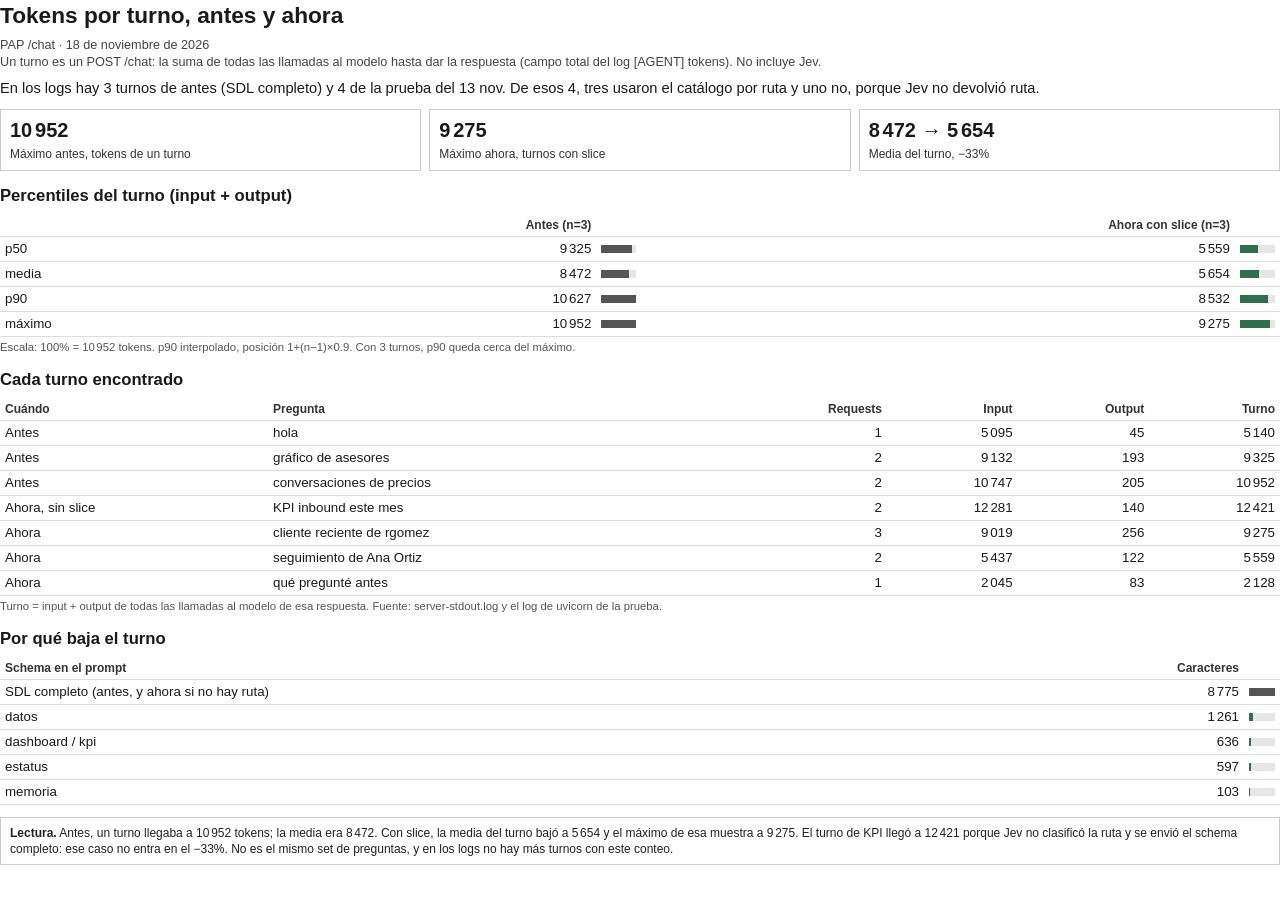
<file: documentacion/comparativa-tokens-schema-slice.html>
<!DOCTYPE html>
<html lang="es">
<head>
<meta charset="utf-8" />
<title>Comparativa de tokens por turno — schema slice</title>
<style>
  @page { size: A4; margin: 14mm 13mm; }
  * { box-sizing: border-box; }
  body { font-family: "Segoe UI", Calibri, sans-serif; color: #1a1a1a; font-size: 11pt; line-height: 1.35; margin: 0; }
  h1 { font-size: 17pt; margin: 0 0 4px; }
  h2 { font-size: 12.5pt; margin: 14px 0 6px; }
  p { margin: 6px 0; }
  .meta { color: #444; font-size: 9.5pt; margin-bottom: 8px; }
  .kpis { display: flex; gap: 8px; margin: 10px 0 2px; }
  .kpi { flex: 1; border: 1px solid #ccc; padding: 7px 9px; }
  .kpi b { display: block; font-size: 15pt; }
  .kpi span { font-size: 9pt; color: #333; }
  table { width: 100%; border-collapse: collapse; margin: 4px 0; font-size: 10pt; }
  th, td { border-bottom: 1px solid #ddd; text-align: left; padding: 3px 5px; vertical-align: middle; }
  th { font-size: 9pt; color: #333; }
  td.num, th.num { text-align: right; font-variant-numeric: tabular-nums; }
  .bar { height: 8px; background: #e6e6e6; }
  .bar > i { display: block; height: 8px; background: #2f6f4e; }
  .bar.before > i { background: #555; }
  .bar.warn > i { background: #8a5a00; }
  caption { caption-side: bottom; text-align: left; font-size: 8.5pt; color: #555; padding-top: 3px; }
  .note { font-size: 9pt; color: #222; border: 1px solid #ccc; padding: 7px 9px; margin-top: 12px; }
</style>
</head>
<body>
  <h1>Tokens por turno, antes y ahora</h1>
  <p class="meta">PAP /chat · 18 de noviembre de 2026<br>
  Un turno es un POST /chat: la suma de todas las llamadas al modelo hasta dar la respuesta (campo total del log [AGENT] tokens). No incluye Jev.</p>

  <p>En los logs hay 3 turnos de antes (SDL completo) y 4 de la prueba del 13 nov. De esos 4, tres usaron el catálogo por ruta y uno no, porque Jev no devolvió ruta.</p>

  <div class="kpis">
    <div class="kpi"><b>10 952</b><span>Máximo antes, tokens de un turno</span></div>
    <div class="kpi"><b>9 275</b><span>Máximo ahora, turnos con slice</span></div>
    <div class="kpi"><b>8 472 → 5 654</b><span>Media del turno, −33%</span></div>
  </div>

  <h2>Percentiles del turno (input + output)</h2>
  <table>
    <thead>
      <tr><th></th><th class="num">Antes (n=3)</th><th></th><th class="num">Ahora con slice (n=3)</th><th></th></tr>
    </thead>
    <tbody>
      <tr>
        <td>p50</td><td class="num">9 325</td>
        <td><div class="bar before"><i style="width:88%"></i></div></td>
        <td class="num">5 559</td>
        <td><div class="bar"><i style="width:52%"></i></div></td>
      </tr>
      <tr>
        <td>media</td><td class="num">8 472</td>
        <td><div class="bar before"><i style="width:80%"></i></div></td>
        <td class="num">5 654</td>
        <td><div class="bar"><i style="width:53%"></i></div></td>
      </tr>
      <tr>
        <td>p90</td><td class="num">10 627</td>
        <td><div class="bar before"><i style="width:100%"></i></div></td>
        <td class="num">8 532</td>
        <td><div class="bar"><i style="width:80%"></i></div></td>
      </tr>
      <tr>
        <td>máximo</td><td class="num">10 952</td>
        <td><div class="bar before"><i style="width:100%"></i></div></td>
        <td class="num">9 275</td>
        <td><div class="bar"><i style="width:87%"></i></div></td>
      </tr>
    </tbody>
    <caption>Escala: 100% = 10 952 tokens. p90 interpolado, posición 1+(n−1)×0.9. Con 3 turnos, p90 queda cerca del máximo.</caption>
  </table>

  <h2>Cada turno encontrado</h2>
  <table>
    <thead>
      <tr><th>Cuándo</th><th>Pregunta</th><th class="num">Requests</th><th class="num">Input</th><th class="num">Output</th><th class="num">Turno</th></tr>
    </thead>
    <tbody>
      <tr><td>Antes</td><td>hola</td><td class="num">1</td><td class="num">5 095</td><td class="num">45</td><td class="num">5 140</td></tr>
      <tr><td>Antes</td><td>gráfico de asesores</td><td class="num">2</td><td class="num">9 132</td><td class="num">193</td><td class="num">9 325</td></tr>
      <tr><td>Antes</td><td>conversaciones de precios</td><td class="num">2</td><td class="num">10 747</td><td class="num">205</td><td class="num">10 952</td></tr>
      <tr><td>Ahora, sin slice</td><td>KPI inbound este mes</td><td class="num">2</td><td class="num">12 281</td><td class="num">140</td><td class="num">12 421</td></tr>
      <tr><td>Ahora</td><td>cliente reciente de rgomez</td><td class="num">3</td><td class="num">9 019</td><td class="num">256</td><td class="num">9 275</td></tr>
      <tr><td>Ahora</td><td>seguimiento de Ana Ortiz</td><td class="num">2</td><td class="num">5 437</td><td class="num">122</td><td class="num">5 559</td></tr>
      <tr><td>Ahora</td><td>qué pregunté antes</td><td class="num">1</td><td class="num">2 045</td><td class="num">83</td><td class="num">2 128</td></tr>
    </tbody>
    <caption>Turno = input + output de todas las llamadas al modelo de esa respuesta. Fuente: server-stdout.log y el log de uvicorn de la prueba.</caption>
  </table>

  <h2>Por qué baja el turno</h2>
  <table>
    <thead><tr><th>Schema en el prompt</th><th class="num">Caracteres</th><th></th></tr></thead>
    <tbody>
      <tr><td>SDL completo (antes, y ahora si no hay ruta)</td><td class="num">8 775</td><td><div class="bar before"><i style="width:100%"></i></div></td></tr>
      <tr><td>datos</td><td class="num">1 261</td><td><div class="bar"><i style="width:14%"></i></div></td></tr>
      <tr><td>dashboard / kpi</td><td class="num">636</td><td><div class="bar"><i style="width:7%"></i></div></td></tr>
      <tr><td>estatus</td><td class="num">597</td><td><div class="bar"><i style="width:7%"></i></div></td></tr>
      <tr><td>memoria</td><td class="num">103</td><td><div class="bar"><i style="width:2%"></i></div></td></tr>
    </tbody>
  </table>

  <div class="note">
    <b>Lectura.</b> Antes, un turno llegaba a 10 952 tokens; la media era 8 472. Con slice, la media del turno bajó a 5 654 y el máximo de esa muestra a 9 275. El turno de KPI llegó a 12 421 porque Jev no clasificó la ruta y se envió el schema completo: ese caso no entra en el −33%. No es el mismo set de preguntas, y en los logs no hay más turnos con este conteo.
  </div>
</body>
</html>
</file>
